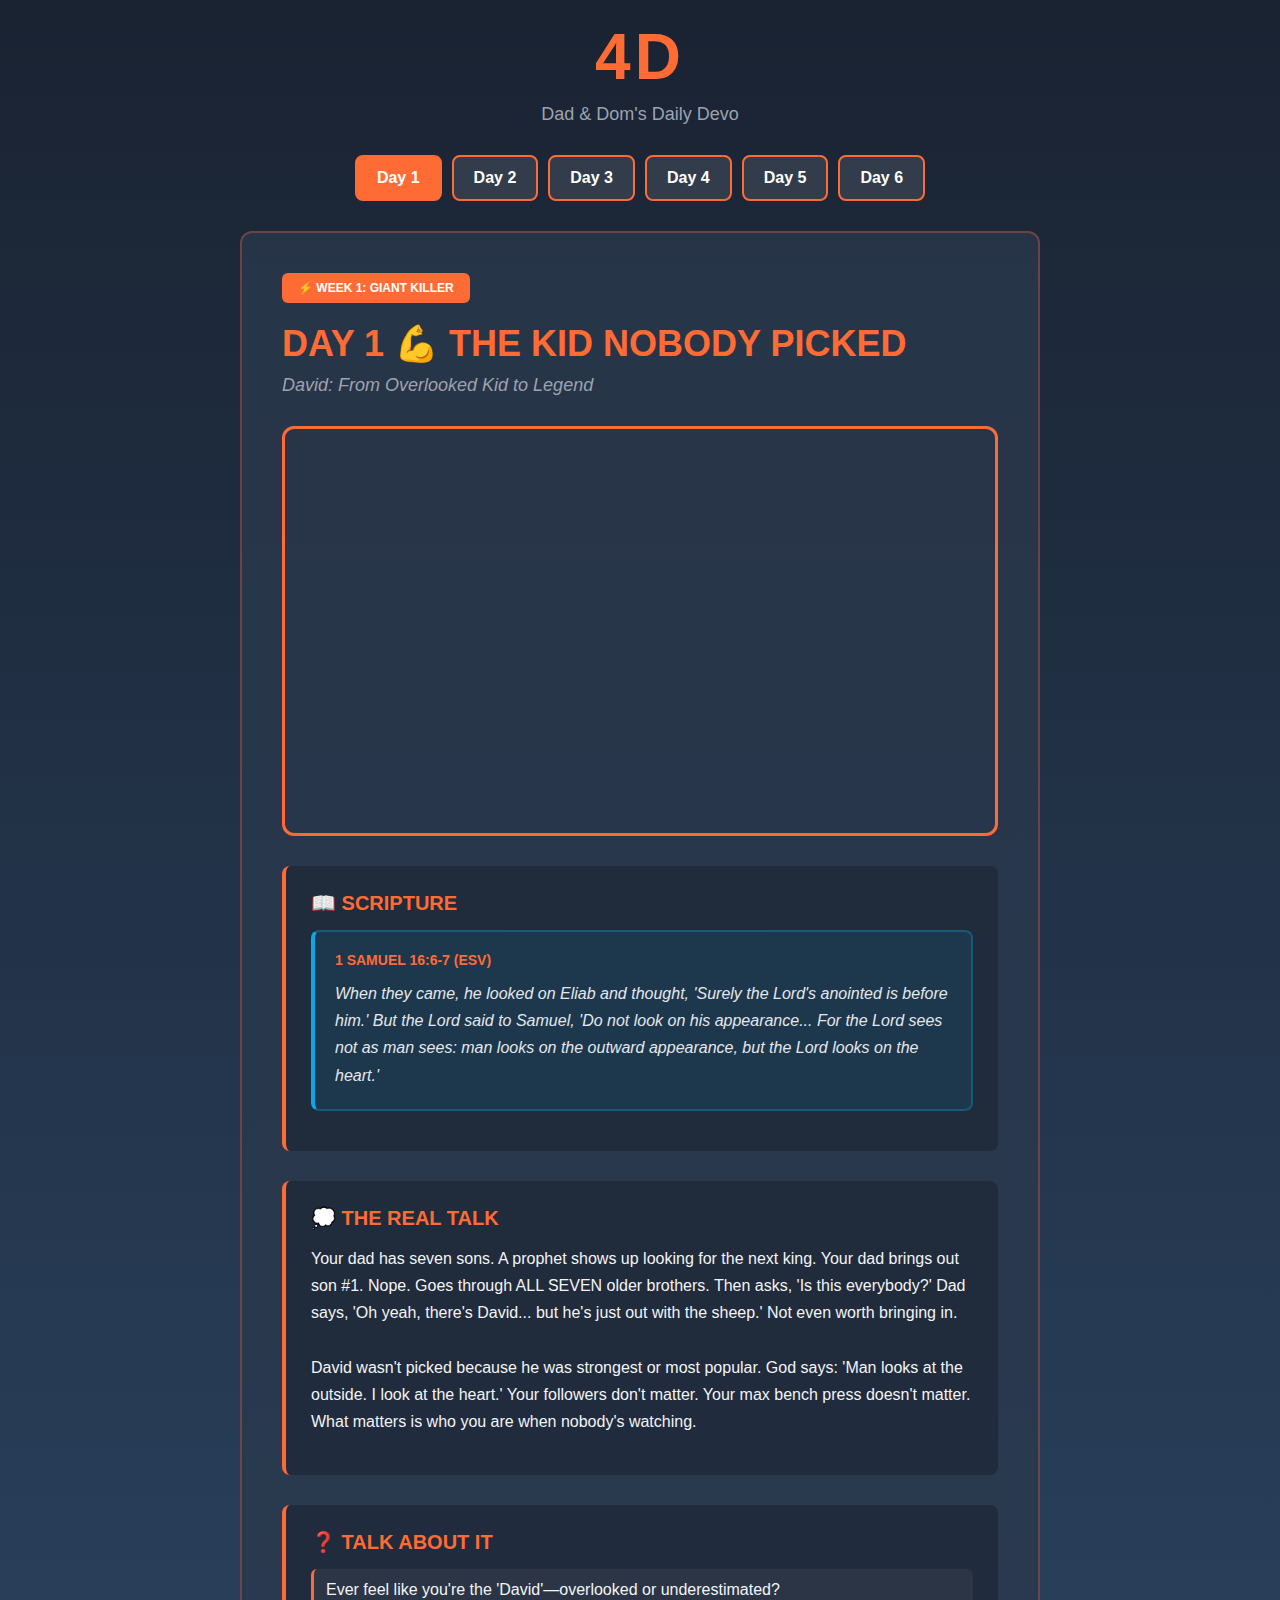
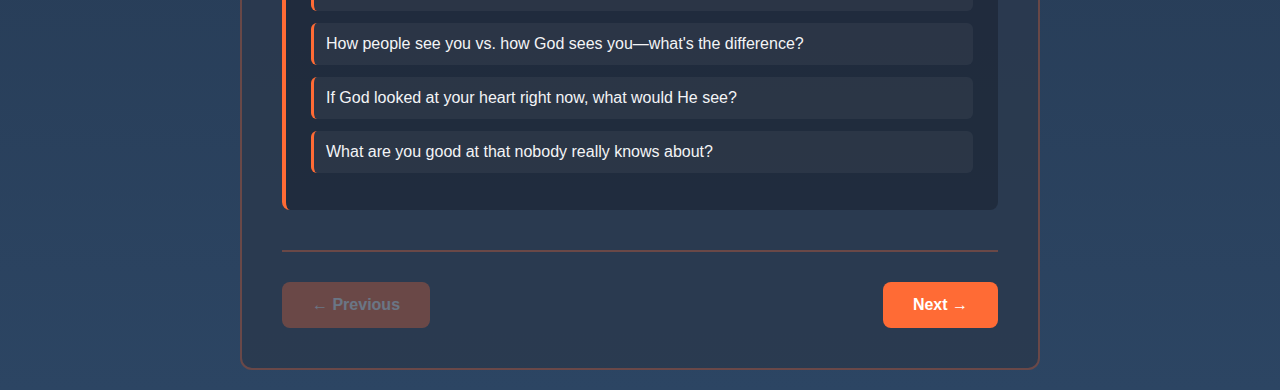
<file: index.html>
<!DOCTYPE html>
<html lang="en">
<head>
    <meta charset="UTF-8">
    <meta name="viewport" content="width=device-width, initial-scale=1.0">
    <title>4D Daily Devo</title>
    <style>
        * { margin: 0; padding: 0; box-sizing: border-box; }
        
        body {
            font-family: -apple-system, BlinkMacSystemFont, "Segoe UI", Arial, sans-serif;
            background: linear-gradient(180deg, #1a2332 0%, #2c4563 100%);
            color: #f3f4f6;
            min-height: 100vh;
            padding: 20px;
        }
        
        .header {
            text-align: center;
            margin-bottom: 30px;
        }
        
        .header h1 {
            font-size: 64px;
            color: #ff6b35;
            font-weight: 900;
            letter-spacing: 4px;
            margin-bottom: 10px;
        }
        
        .header p {
            color: #9ca3af;
            font-size: 18px;
        }
        
        .nav-buttons {
            display: flex;
            justify-content: center;
            gap: 10px;
            margin-bottom: 30px;
            flex-wrap: wrap;
        }
        
        .nav-buttons button {
            padding: 12px 20px;
            background: rgba(255, 255, 255, 0.1);
            border: 2px solid #ff6b35;
            color: white;
            border-radius: 8px;
            cursor: pointer;
            font-size: 16px;
            font-weight: 700;
            transition: all 0.3s;
        }
        
        .nav-buttons button:hover {
            background: #ff6b35;
        }
        
        .nav-buttons button.active {
            background: #ff6b35;
        }
        
        .container {
            max-width: 800px;
            margin: 0 auto;
            background: rgba(42, 56, 76, 0.8);
            padding: 40px;
            border-radius: 12px;
            border: 2px solid rgba(255, 107, 53, 0.3);
        }
        
        .badge {
            display: inline-block;
            background: #ff6b35;
            color: white;
            padding: 8px 16px;
            border-radius: 6px;
            font-size: 12px;
            font-weight: bold;
            margin-bottom: 20px;
            text-transform: uppercase;
        }
        
        .day-title {
            font-size: 36px;
            color: #ff6b35;
            margin-bottom: 10px;
            font-weight: 900;
        }
        
        .subtitle {
            color: #9ca3af;
            font-style: italic;
            margin-bottom: 30px;
            font-size: 18px;
        }
        
        .video {
            margin: 30px 0;
            border-radius: 12px;
            overflow: hidden;
            border: 3px solid #ff6b35;
        }
        
        .video iframe {
            width: 100%;
            height: 400px;
            border: none;
        }
        
        .section {
            margin: 30px 0;
            padding: 25px;
            background: rgba(26, 35, 50, 0.6);
            border-radius: 8px;
            border-left: 4px solid #ff6b35;
        }
        
        .section h3 {
            color: #ff6b35;
            font-size: 20px;
            margin-bottom: 15px;
            text-transform: uppercase;
            font-weight: 700;
        }
        
        .scripture-box {
            background: rgba(14, 165, 233, 0.1);
            border: 2px solid rgba(14, 165, 233, 0.3);
            border-left: 4px solid #0ea5e9;
            padding: 20px;
            border-radius: 8px;
            margin: 15px 0;
        }
        
        .scripture-ref {
            color: #ff6b35;
            font-weight: bold;
            margin-bottom: 12px;
            font-size: 14px;
        }
        
        .scripture-text {
            font-style: italic;
            line-height: 1.7;
            color: #e5e7eb;
        }
        
        .content p {
            margin-bottom: 15px;
            line-height: 1.7;
            font-size: 16px;
        }
        
        .question {
            background: rgba(255, 255, 255, 0.05);
            padding: 12px;
            border-radius: 6px;
            border-left: 3px solid #ff6b35;
            margin-bottom: 12px;
        }
        
        .day-nav {
            display: flex;
            justify-content: space-between;
            margin-top: 40px;
            padding-top: 30px;
            border-top: 2px solid rgba(255, 107, 53, 0.3);
        }
        
        .day-nav button {
            padding: 14px 30px;
            background: #ff6b35;
            border: none;
            color: white;
            border-radius: 8px;
            cursor: pointer;
            font-size: 16px;
            font-weight: 700;
            transition: all 0.3s;
        }
        
        .day-nav button:hover {
            transform: translateY(-2px);
            box-shadow: 0 8px 25px rgba(255, 107, 53, 0.4);
        }
        
        .day-nav button:disabled {
            opacity: 0.3;
            cursor: not-allowed;
        }
        
        @media (max-width: 768px) {
            .container { padding: 20px; }
            .day-title { font-size: 28px; }
            .video iframe { height: 250px; }
            .nav-buttons { font-size: 12px; }
        }
    </style>
</head>
<body>
    <div class="header">
        <h1>4D</h1>
        <p>Dad & Dom's Daily Devo</p>
    </div>
    
    <div class="nav-buttons" id="nav-buttons"></div>
    
    <div class="container" id="content"></div>
    
    <script>
        // All 20 days of content
        const devotions = [
            {
                week: "⚡ WEEK 1: GIANT KILLER",
                title: "DAY 1 💪 THE KID NOBODY PICKED",
                subtitle: "David: From Overlooked Kid to Legend",
                video: "bMfvZmhqW0A",
                scripture: "1 SAMUEL 16:6-7 (ESV)",
                verses: "When they came, he looked on Eliab and thought, 'Surely the Lord's anointed is before him.' But the Lord said to Samuel, 'Do not look on his appearance... For the Lord sees not as man sees: man looks on the outward appearance, but the Lord looks on the heart.'",
                reflection: "Your dad has seven sons. A prophet shows up looking for the next king. Your dad brings out son #1. Nope. Goes through ALL SEVEN older brothers. Then asks, 'Is this everybody?' Dad says, 'Oh yeah, there's David... but he's just out with the sheep.' Not even worth bringing in.<br><br>David wasn't picked because he was strongest or most popular. God says: 'Man looks at the outside. I look at the heart.' Your followers don't matter. Your max bench press doesn't matter. What matters is who you are when nobody's watching.",
                questions: [
                    "Ever feel like you're the 'David'—overlooked or underestimated?",
                    "How people see you vs. how God sees you—what's the difference?",
                    "If God looked at your heart right now, what would He see?",
                    "What are you good at that nobody really knows about?"
                ]
            },
            {
                week: "⚡ WEEK 1: GIANT KILLER",
                title: "DAY 2 🗿 FACING THE GIANT",
                subtitle: "David: From Overlooked Kid to Legend",
                video: "Wd-EBG3a8gI",
                scripture: "1 SAMUEL 17:45-47 (ESV)",
                verses: "Then David said to the Philistine, 'You come to me with a sword and with a spear and with a javelin, but I come to you in the name of the Lord of hosts... that all this assembly may know that the Lord saves not with sword and spear. For the battle is the Lord's.'",
                reflection: "Goliath is 9 feet tall. Covered in armor. Professional warrior. Entire army is terrified. David is a teenager with a slingshot. Everyone thinks he's insane. But David says something wild: 'The battle is the Lord's.' He's not relying on his own strength. He knows God is bigger than any giant.<br><br>Your giants might not be 9 feet tall. But they're real. Fear. Doubt. Addiction. Anxiety. Whatever it is, you can't beat it alone. But here's the truth: God specializes in giant-sized problems. When you face something impossible, that's when He shows up.",
                questions: [
                    "What's your 'Goliath'—the thing that feels too big to handle?",
                    "David had confidence from past victories (lion, bear). What past wins can remind you God's got this?",
                    "Everyone told David he was crazy. When have people doubted you for trusting God?",
                    "What would change if you really believed 'the battle is the Lord's'?"
                ]
            },
            {
                week: "⚡ WEEK 1: GIANT KILLER",
                title: "DAY 3 🎯 FIVE SMOOTH STONES",
                subtitle: "David: From Overlooked Kid to Legend",
                video: "p91aYJWc8zA",
                scripture: "1 SAMUEL 17:40, 48-50 (ESV)",
                verses: "Then he took his staff in his hand and chose five smooth stones from the brook and put them in his shepherd's pouch... David put his hand in his bag and took out a stone and slung it and struck the Philistine on his forehead. The stone sank into his forehead, and he fell on his face to the ground.",
                reflection: "David picked FIVE stones. Not one. Five. Why? Maybe he knew Goliath had four brothers. Maybe he wanted backup. Point is: David prepared. He didn't just walk out there with faith and hope it worked out. He picked the right stones. Practiced his aim. Combined faith with preparation.<br><br>Faith isn't reckless. It's not 'close your eyes and hope.' It's 'I'm gonna do everything I can, and trust God with the rest.' You study for the test AND pray. You train hard AND ask God for strength. David's five stones teach us: faith + preparation = giant-slaying power.",
                questions: [
                    "What 'stones' (skills, habits, tools) do you need to pick up for your battles?",
                    "How do you balance trusting God with doing your part?",
                    "David was prepared from years of killing lions and bears. How is God preparing you right now for something bigger?",
                    "What's one thing you need to stop waiting for God to do and start doing yourself?"
                ]
            },
            {
                week: "⚡ WEEK 1: GIANT KILLER",
                title: "DAY 4 👑 THE AFTERMATH",
                subtitle: "David: From Overlooked Kid to Legend",
                video: "zEG_LW7zI9E",
                scripture: "1 SAMUEL 18:6-9 (ESV)",
                verses: "As they were coming home, when David returned from striking down the Philistine, the women came out of all the cities of Israel, singing and dancing... 'Saul has struck down his thousands, and David his ten thousands.' And Saul was very angry... And Saul eyed David from that day on.",
                reflection: "David kills Goliath. Becomes a hero overnight. Songs are written about him. Everyone loves him. And King Saul? Jealous. Threatened. Starts trying to kill David. Success brings new problems. Fame attracts haters. When you win, some people won't celebrate—they'll resent you.<br><br>This is where most people crash. They taste success and either get prideful or get destroyed by jealousy from others. David had to navigate both. Stay humble when everyone's praising you. Stay strong when powerful people are against you. That's the real test—not killing the giant, but handling what comes after.",
                questions: [
                    "When's the last time you succeeded at something? How did people react?",
                    "David stayed humble despite fame. How do you stay grounded when things go well?",
                    "Saul's jealousy nearly destroyed David. How do you handle it when people resent your success?",
                    "What's harder: facing the giant or dealing with what comes after victory?"
                ]
            },
            {
                week: "⚡ WEEK 1: GIANT KILLER",
                title: "DAY 5 ⚡ GIANT KILLER MINDSET",
                subtitle: "David: From Overlooked Kid to Legend",
                video: "F3DuAIFfaAo",
                scripture: "PSALM 27:1 (ESV)",
                verses: "The Lord is my light and my salvation; whom shall I fear? The Lord is the stronghold of my life; of whom shall I be afraid?",
                reflection: "David wrote this. The same guy who killed a giant. The same guy who was hunted by a king. The same guy who messed up big time later in life. Through it all, David kept coming back to this truth: God is his stronghold. When you're that secure in who God is, fear loses its power.<br><br>Giant killer mindset isn't about being the strongest or smartest. It's about knowing WHO you're fighting for and WHO'S fighting for you. You're not facing life alone. God's got you. That's not motivational talk—that's reality. When you really believe it, you become dangerous to every giant in your path.",
                questions: [
                    "What's the biggest thing you learned from David's story this week?",
                    "David faced giants throughout his life. What recurring 'giant' keeps showing up in yours?",
                    "'Whom shall I fear?' If you really believed that, what would you attempt?",
                    "How can you develop a 'giant killer mindset' in your everyday life?"
                ]
            },
            // Week 2-4 would continue here with all 15 more days
            // For now showing structure with Day 6
            {
                week: "🔥 WEEK 2: BETRAYED → BLESSED",
                title: "DAY 6 ⛓️ THE FAVORITE SON",
                subtitle: "Joseph: When Life Goes Sideways",
                video: "Vn54jR8lx3E",
                scripture: "GENESIS 37:3-4 (ESV)",
                verses: "Now Israel loved Joseph more than any other of his sons... And he made him a robe of many colors. But when his brothers saw that their father loved him more than all his brothers, they hated him.",
                reflection: "Imagine being hated by your own brothers. Not disliked—HATED. Joseph's dad picked favorites. Joseph got special treatment. His brothers got jealousy and rage. Then Joseph tells them about his dreams where THEY bow to HIM. Even if it's from God, that's not gonna land well.<br><br>Sometimes you get put in terrible situations through no fault of your own. Your parents might favor a sibling. People might hate you for advantages you didn't ask for. Joseph couldn't make his brothers love him. All he could do was keep being faithful to God. The hard truth: You can't always fix it. But God is still with you.",
                questions: [
                    "Ever been resented for something you couldn't control?",
                    "How do you handle it when family dynamics are messed up?",
                    "Joseph couldn't fix his brothers' hatred. What's something you need to stop trying to fix?",
                    "How do you stay faithful when relationships are broken?"
                ]
            }
        ];
        
        let currentDay = 0;
        
        function renderNav() {
            const nav = document.getElementById('nav-buttons');
            nav.innerHTML = '';
            for (let i = 0; i < devotions.length; i++) {
                const btn = document.createElement('button');
                btn.textContent = `Day ${i + 1}`;
                btn.onclick = () => loadDay(i);
                if (i === currentDay) btn.classList.add('active');
                nav.appendChild(btn);
            }
        }
        
        function loadDay(day) {
            currentDay = day;
            const d = devotions[day];
            const content = document.getElementById('content');
            
            content.innerHTML = `
                <div class="badge">${d.week}</div>
                <h2 class="day-title">${d.title}</h2>
                <p class="subtitle">${d.subtitle}</p>
                
                <div class="video">
                    <iframe src="https://www.youtube.com/embed/${d.video}" allowfullscreen></iframe>
                </div>
                
                <div class="section">
                    <h3>📖 Scripture</h3>
                    <div class="scripture-box">
                        <div class="scripture-ref">${d.scripture}</div>
                        <div class="scripture-text">${d.verses}</div>
                    </div>
                </div>
                
                <div class="section">
                    <h3>💭 The Real Talk</h3>
                    <div class="content"><p>${d.reflection}</p></div>
                </div>
                
                <div class="section">
                    <h3>❓ Talk About It</h3>
                    ${d.questions.map(q => `<div class="question">${q}</div>`).join('')}
                </div>
                
                <div class="day-nav">
                    <button onclick="prevDay()" ${day === 0 ? 'disabled' : ''}>← Previous</button>
                    <button onclick="nextDay()" ${day === devotions.length - 1 ? 'disabled' : ''}>Next →</button>
                </div>
            `;
            
            renderNav();
            window.scrollTo(0, 0);
        }
        
        function nextDay() {
            if (currentDay < devotions.length - 1) {
                loadDay(currentDay + 1);
            }
        }
        
        function prevDay() {
            if (currentDay > 0) {
                loadDay(currentDay - 1);
            }
        }
        
        // Load first day on start
        loadDay(0);
    </script>
</body>
</html>
</file>
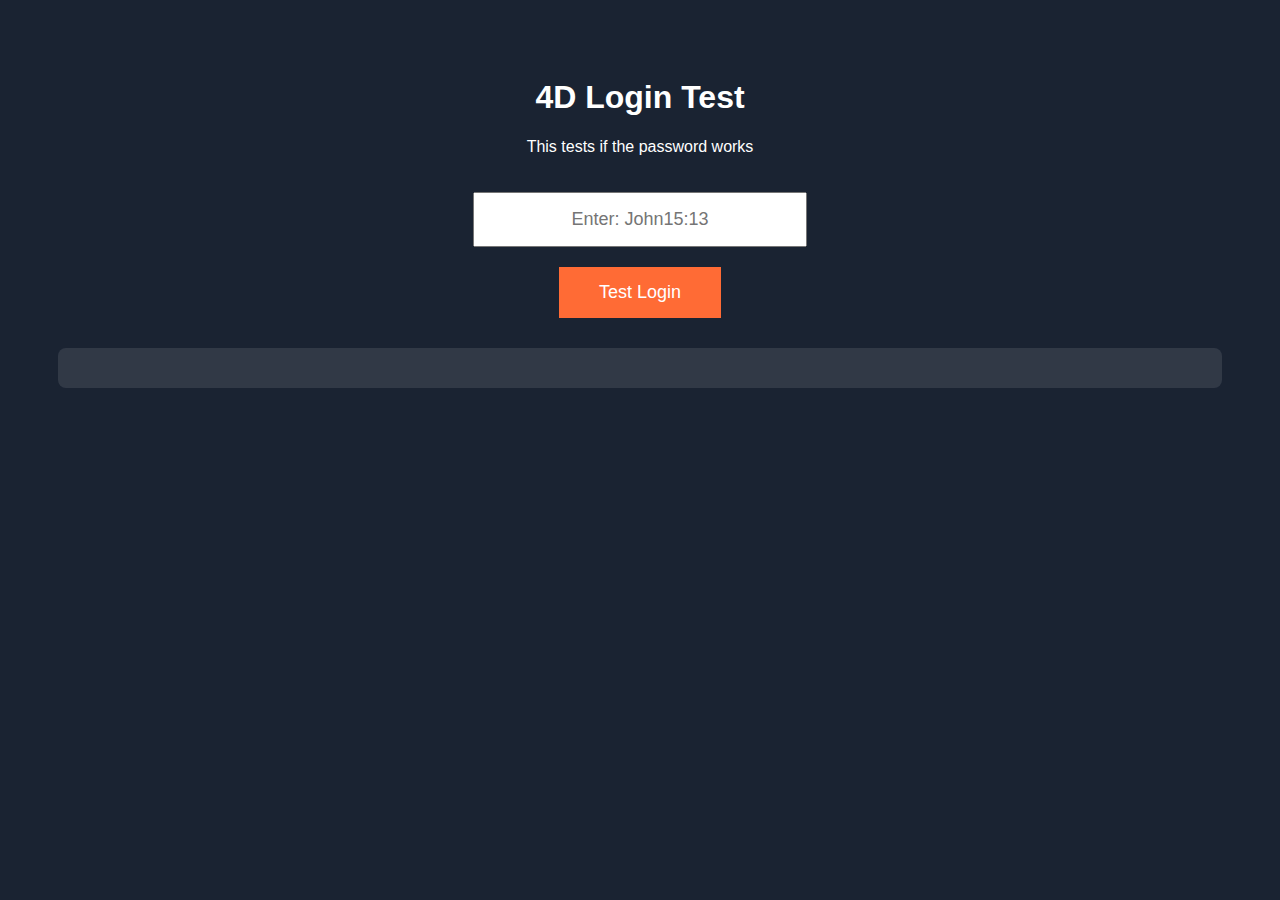
<file: TEST_LOGIN.html>
<!DOCTYPE html>
<html>
<head>
    <title>4D Login Test</title>
    <style>
        body {
            font-family: Arial;
            background: #1a2332;
            color: white;
            padding: 50px;
            text-align: center;
        }
        input {
            padding: 15px;
            font-size: 18px;
            margin: 20px;
            width: 300px;
            text-align: center;
        }
        button {
            padding: 15px 40px;
            font-size: 18px;
            background: #ff6b35;
            color: white;
            border: none;
            cursor: pointer;
        }
        .hidden { display: none; }
        #result {
            margin-top: 30px;
            padding: 20px;
            background: rgba(255,255,255,0.1);
            border-radius: 8px;
        }
    </style>
</head>
<body>
    <h1>4D Login Test</h1>
    <p>This tests if the password works</p>
    
    <div id="login-area">
        <input type="password" id="password-input" placeholder="Enter: John15:13" 
               onkeypress="if(event.key==='Enter') testLogin()" />
        <br>
        <button onclick="testLogin()">Test Login</button>
    </div>
    
    <div id="result"></div>
    
    <script>
        function testLogin() {
            const password = document.getElementById('password-input').value;
            const result = document.getElementById('result');
            
            result.innerHTML = `
                <h3>Debug Info:</h3>
                <p><strong>You entered:</strong> "${password}"</p>
                <p><strong>Length:</strong> ${password.length} characters</p>
                <p><strong>Checking...</strong></p>
            `;
            
            if (password === 'John15:13') {
                result.innerHTML += '<p style="color: #0f0; font-size: 24px;">✅ CORRECT! Password matches "John15:13"</p>';
            } else if (password === 'john15:13') {
                result.innerHTML += '<p style="color: #0f0; font-size: 24px;">✅ CORRECT! Password matches "john15:13"</p>';
            } else {
                result.innerHTML += '<p style="color: #f00; font-size: 24px;">❌ WRONG! Password does not match</p>';
                result.innerHTML += '<p>Try exactly: <strong>John15:13</strong> (capital J, no spaces)</p>';
            }
        }
    </script>
</body>
</html>
</file>
